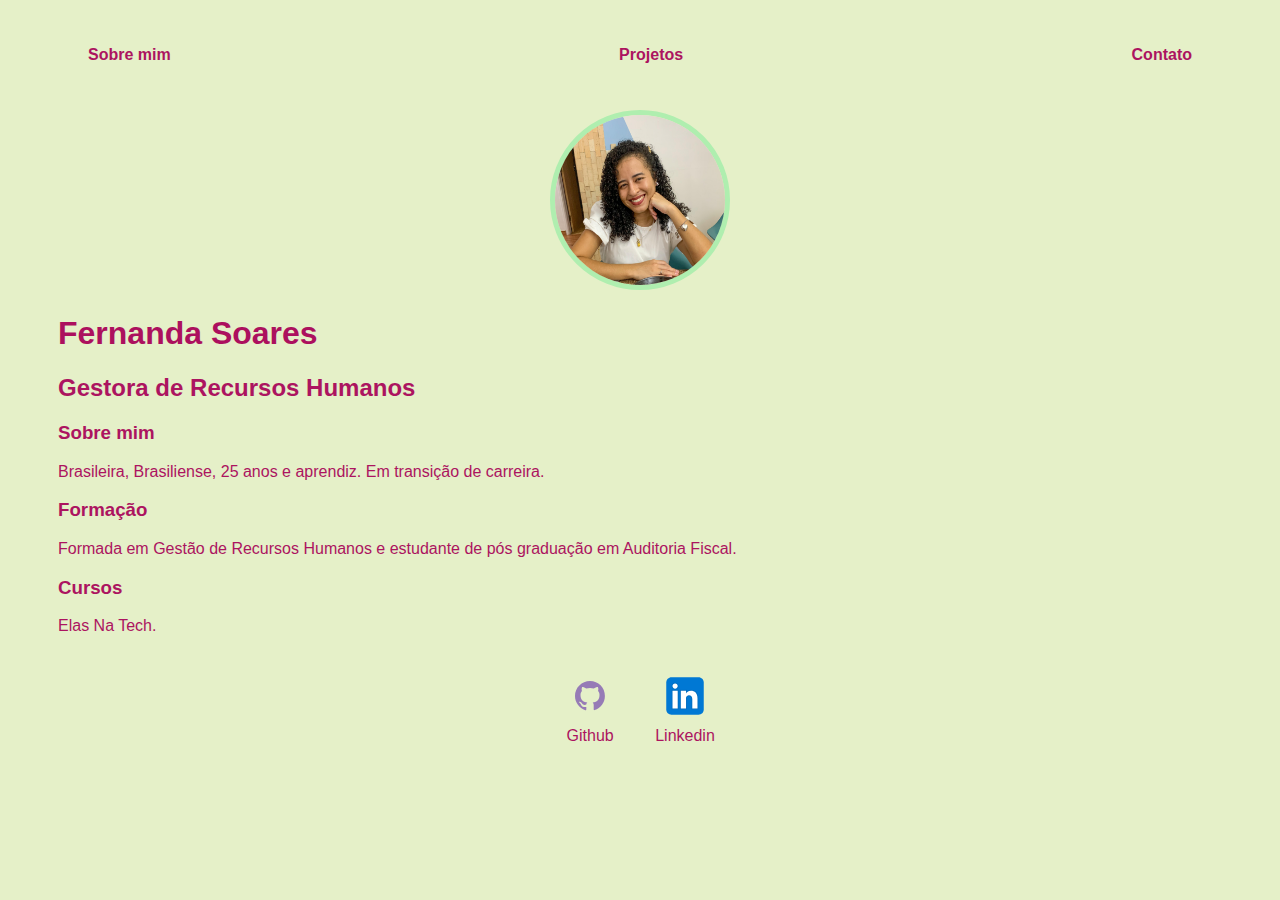
<file: index.html>
<!DOCTYPE html>
<html lang="PT-BR">
<head>
    <meta charset="UTF-8">
    <meta http-equiv="X-UA-Compatible" content="IE=edge">
    <meta name="viewport" content="width=device-width, initial-scale=1.0">
    <title>Fernanda Soares</title>
    <link rel="stylesheet" href="index.css">
</head>
<body>
    <div class="container">
        <nav>
            <ul>
                <li>
                    <a href="index.html"><strong> Sobre mim</strong></a>
                </li>
                <li>
                    <a href="project.html"><strong> Projetos</strong></a>
                </li>
                <li>
                    <a href="contact.html"><strong> Contato</strong></a>
                </li>
            </ul>
        </nav>
    
        <header>
          <div class="center">
            <img src="./img/Fernanda.png"></img>
          </div>
          <h1>Fernanda Soares</h1>
          <h2>Gestora de Recursos Humanos</h2>
        </header>
    
        <main>
            <section>
                <h3>Sobre mim</h3>
                <p> Brasileira, Brasiliense, 25 anos e aprendiz. Em transição de carreira.</p>
            </section>
            <section>
                <h3>Formação</h3>
                Formada em Gestão de Recursos Humanos e estudante de pós graduação em Auditoria Fiscal.
                <p>
                    
                </p>
            </section>
            <section>
                <h3>Cursos</h3>
                <p>
                    Elas Na Tech.
                </p>
            </section>
        </main>
        <footer>
            <a href="https://github.com/FernandaASoares" target="_blank" rel="noopener noreferrer">
                <img src="./img/github.svg"></img>
                <p>Github</p>
            </a>
            <a href="https://www.linkedin.com/in/fernandaasoares/" target="_blank" rel="noopener noreferrer">
                <img src="./img/linkedin.svg"></img>
                <p>Linkedin</p>
            </a>
            
        </footer>

    </div>

   
</body>
</html>
</file>
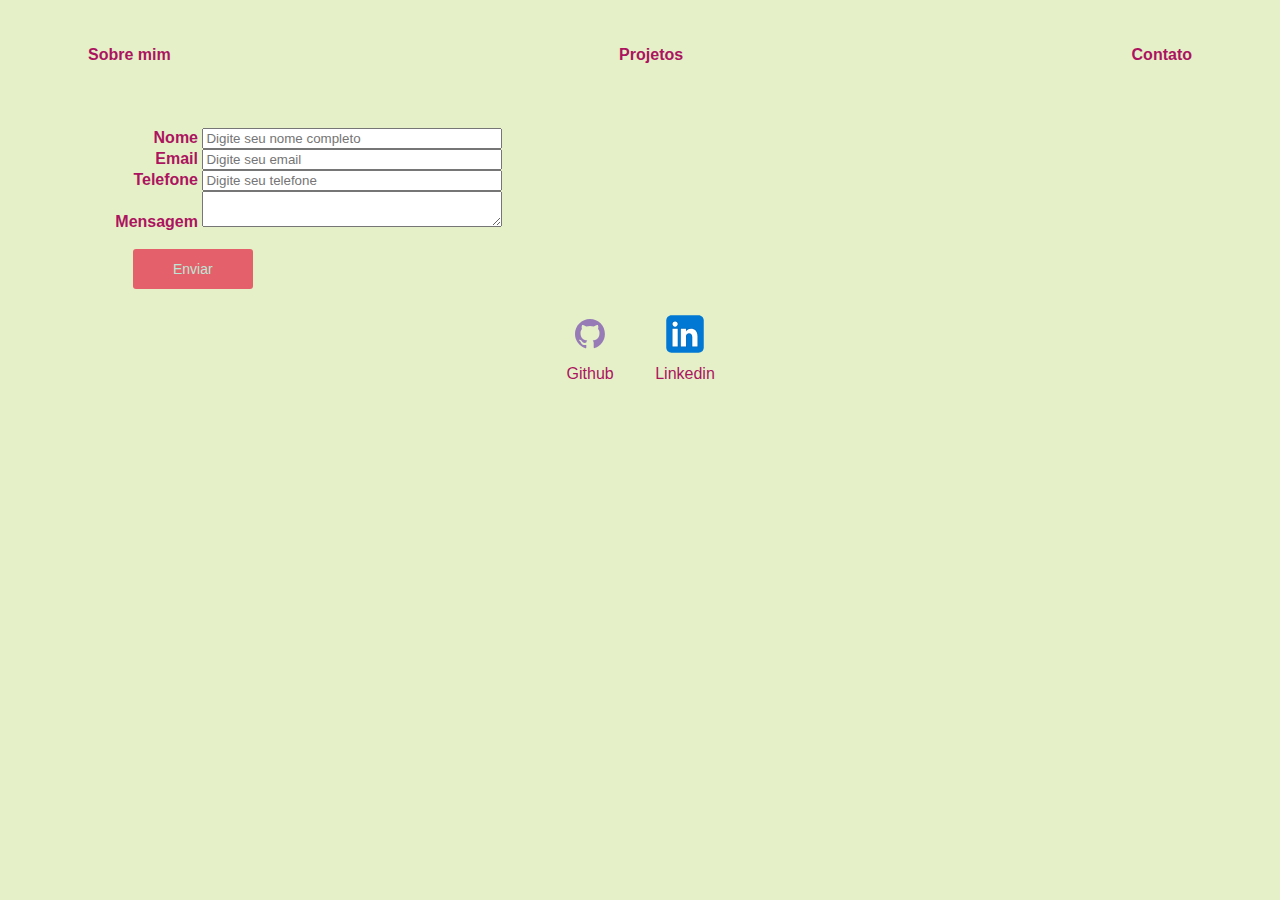
<file: contact.html>
<!DOCTYPE html>
<head>
    <title>Contato</title>
    <link rel="stylesheet" href="index.css">
    <meta charset="UTF-8">
</head>
<body>
    <div class="container">
        <nav>
            <ul>
                <li>
                    <a href="index.html"><strong> Sobre mim</strong></a>
                </li>
                <li>
                    <a href="project.html"><strong> Projetos</strong></a>
                </li>
                <li>
                    <a href="contact.html"><strong> Contato</strong></a>
                </li>
            </ul>
        </nav>
    </header>
    <br class="clearfix" />
    <section class="sec_contact">
    <div class="container">
    <div class="metade">
    

    <form enctype="application/x-www-form-urlencoded" method="POST">
    <label><strong>Nome</strong></label>
    <input id="NomeCompleto" 
    type="text" 
    name="Nome_Completo"  
    placeholder="Digite seu nome completo"/>
    <br/>

    <label><strong>Email</strong></label>
    <input id="Email" 
    type="text" 
    name="Email"  
    placeholder="Digite seu email"/>
    <br/>

    <label><strong>Telefone</strong></label>
    <input id="Telefone" 
    type="text" 
    name="Telefone"  
    placeholder="Digite seu telefone"/>
    <br/>

    <label for="Mensagem"><strong>Mensagem</strong></label>
    <textarea name="Mensagem"></textarea>
    <br/>
    <br/>

    <input type="submit" value="Enviar"/>
</form>
</div>
<footer>
    <a href="https://github.com/FernandaASoares" target="_blank" rel="noopener noreferrer">
        <img src="./img/github.svg"></img>
        <p>Github</p>
    </a>
    <a href="https://www.linkedin.com/in/fernandaasoares/" target="_blank" rel="noopener noreferrer">
        <img src="./img/linkedin.svg"></img>
        <p>Linkedin</p>
    </a>
    
</footer>

<div class="metade">
<div>
    
</body>
</html>
</file>
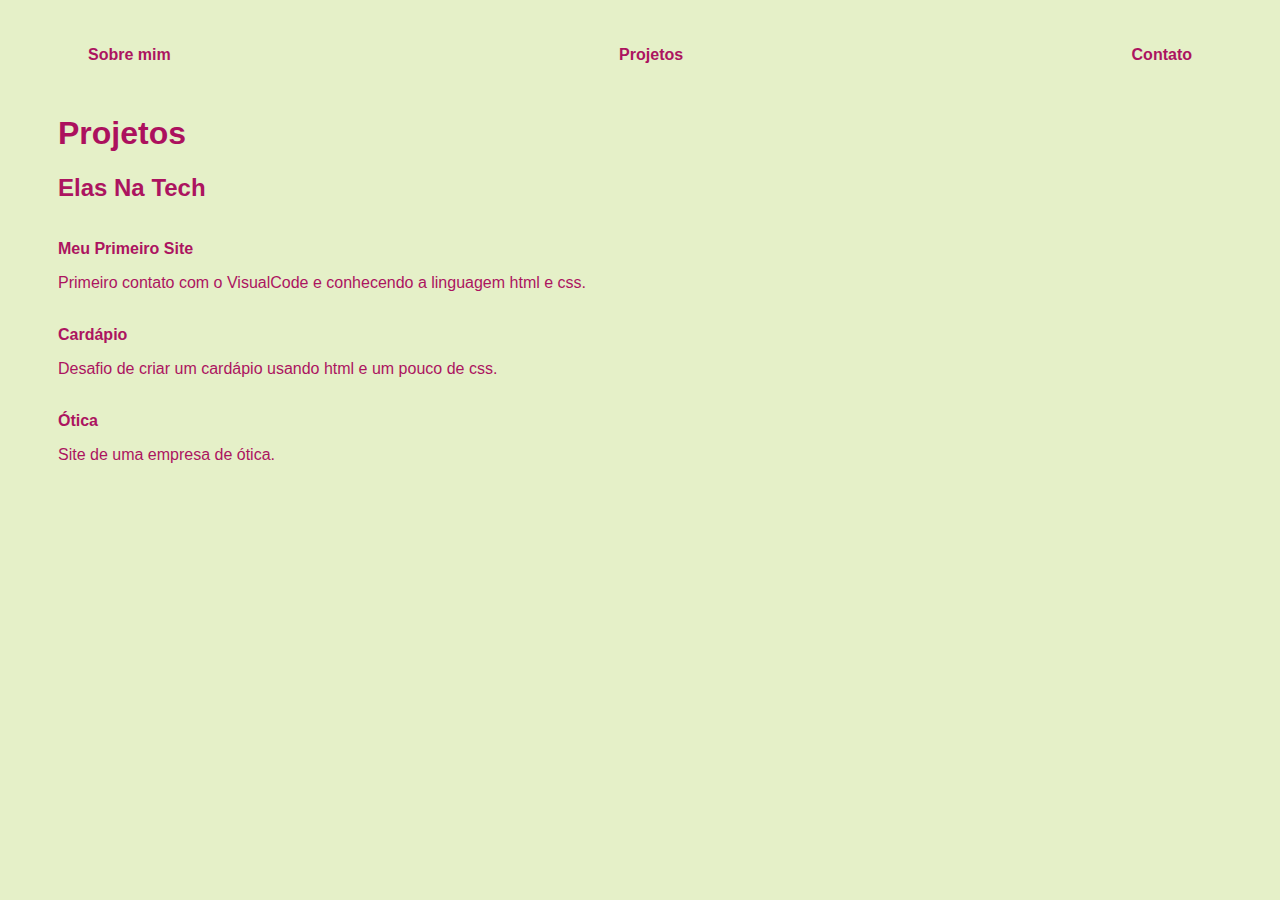
<file: project.html>
<!DOCTYPE html>
<html>
<head>
    <title>Projetos</title>
    <link rel="stylesheet" href="index.css">
    <meta charset="UTF-8">
</head>
<body>
    <div class="container">
        <nav>
            <ul>
                <li>
                    <a href="index.html"><strong> Sobre mim</strong></a>
                </li>
                <li>
                    <a href="project.html"><strong> Projetos</strong></a>
                </li>
                <li>
                    <a href="contact.html"><strong> Contato</strong></a>
                </li>
            </ul>
        </nav>
        <h1>Projetos</h1>
        <h2>Elas Na Tech</h2>
        <br/>

       <a href=""><strong>Meu Primeiro Site</strong> </a>
        <p>Primeiro contato com o VisualCode e conhecendo a linguagem html e css.</p>
 
        <br/>
        <a href="https://github.com/FernandaASoares/cardapio.git"><strong>Cardápio</strong> </a>
        <p>Desafio de criar um cardápio usando html e um pouco de css.</p>
        
        <br/>
        <a href="https://github.com/FernandaASoares/Site-otica.git"><strong>Ótica</strong></a>
        <p>Site de uma empresa de ótica.</p></a>
    
</body>
</html>
</file>
<file: index.css>
body {
    color: #ac1460;
    background-color: #e5f0c8;
    font-family: Arial, Helvetica, sans-serif;
}

ul {
    display: flex;
    justify-content: space-between;
    list-style-type: none;
    align-items: center;
    padding: 30px;
}
a {
    color: rgb(172, 20, 96);
    text-decoration: none;
}
header img {
    width: 170px;
    height: 170px;
    border-radius: 50%;
    border: 5px solid rgb(175, 238, 175);
}
.center{
    text-align: center;
}
h1 {
    color: rgb(172, 16, 94);
}
footer img {
    width: 50px;
    height: 50px;
}
footer {
    display: flex;
    justify-content: center;
}
footer a {
    margin: 20px;
    text-align: center;
}
footer p {
    margin-top: 2px;
}
.container {
    padding: 0px 50px;
}
nav a :hover {
    color: rgb(92, 207, 92);
}
btn_destaque, .metade input[type=submit] {
    border: none;
    background-color: rgb(228, 97, 108);
    color: rgb(187, 231, 214);
    padding: 12px 40px;
    border-radius: 3px;
    margin-left: 25px;
    text-decoration: none;
    font-size: 14px;
    width: auto;
}
label {
    display: inline-block;
    width: 90px;
    text-align: right;
}
input, textarea {
    width: 300px;
    box-sizing: border-box;
}
</file>
